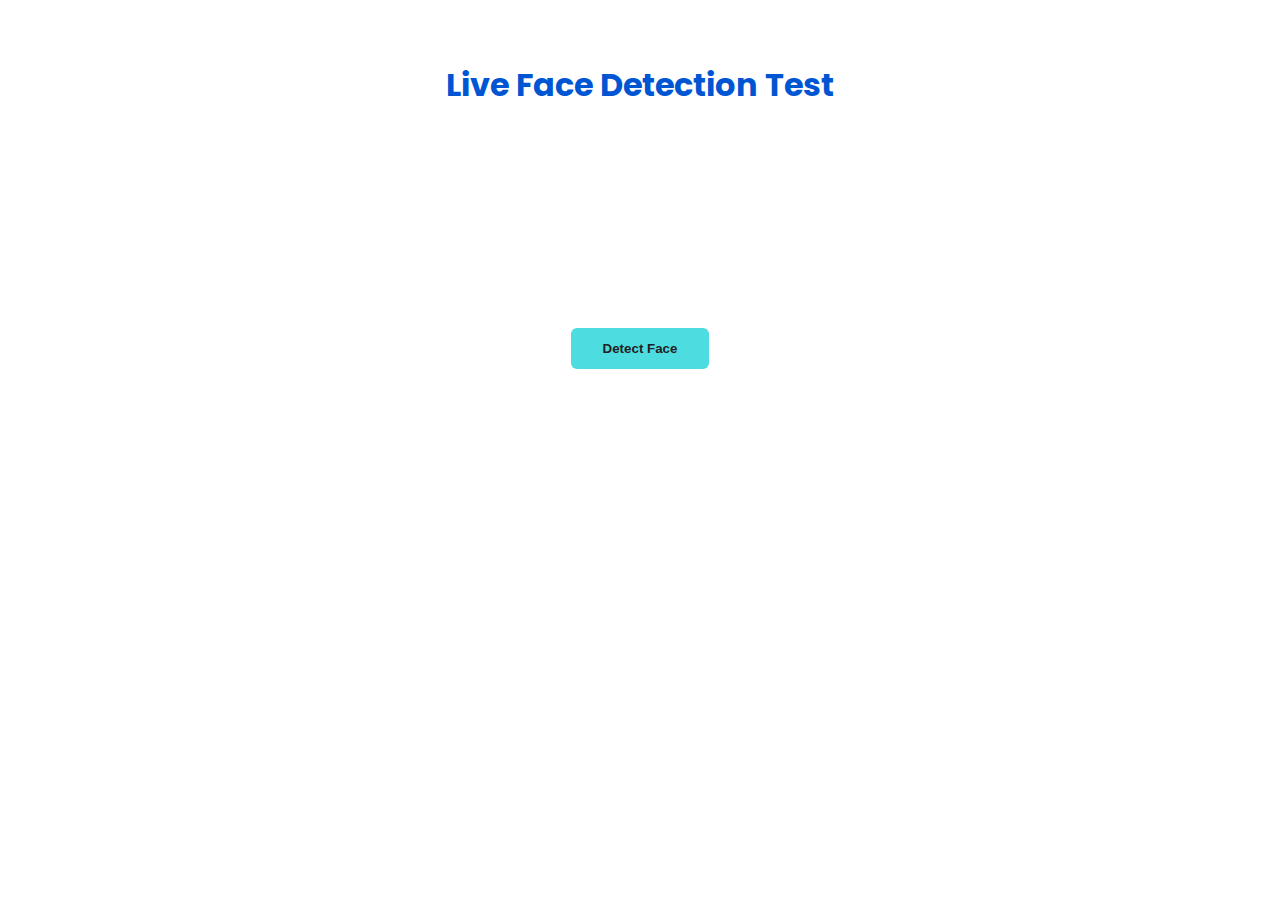
<file: static/index1.html>
<!DOCTYPE html>
<html lang="en">
<head>
  <meta charset="UTF-8">
  <meta name="viewport" content="width=device-width, initial-scale=1.0">
  <title>TraceFace X – Live Detection Demo</title>
  <link href="https://fonts.googleapis.com/css2?family=Open+Sans&family=Poppins:wght@600&display=swap" rel="stylesheet">
  <style>
    body {
      font-family: 'Open Sans', sans-serif;
      background: #ffffff;
      color: #222;
      padding: 2rem;
    }
    h1 {
      font-family: 'Poppins', sans-serif;
      color: #0056d2;
      text-align: center;
    }
    .container {
      max-width: 800px;
      margin: 2rem auto;
      text-align: center;
    }
    video, canvas {
      width: 100%;
      border-radius: 10px;
      margin-top: 1rem;
    }
    button {
      padding: 0.8rem 2rem;
      font-weight: bold;
      margin-top: 1rem;
      border: none;
      border-radius: 6px;
      background-color: #4ddde0;
      color: #222;
      cursor: pointer;
    }
    .response {
      margin-top: 1rem;
      font-weight: bold;
    }
  </style>
</head>
<body>
  <h1>Live Face Detection Test</h1>
  <div class="container">
    <video id="video" autoplay muted></video>
    <button onclick="captureAndSend()">Detect Face</button>
    <canvas id="canvas" style="display:none;"></canvas>
    <div class="response" id="response"></div>
  </div>

  <script>
    const video = document.getElementById('video');
    const canvas = document.getElementById('canvas');
    const responseDiv = document.getElementById('response');

    // Access webcam
    navigator.mediaDevices.getUserMedia({ video: true })
      .then(stream => {
        video.srcObject = stream;
      })
      .catch(err => {
        console.error('Error accessing webcam:', err);
      });

    async function captureAndSend() {
      const context = canvas.getContext('2d');
      canvas.width = video.videoWidth;
      canvas.height = video.videoHeight;
      context.drawImage(video, 0, 0, canvas.width, canvas.height);

      canvas.toBlob(async blob => {
        const formData = new FormData();
        formData.append('image', blob, 'frame.jpg');

        try {
          const res = await fetch('http://localhost:5000/api/detect', {
            method: 'POST',
            body: formData
          });
          const data = await res.json();
          responseDiv.textContent = 'Detection result: ' + JSON.stringify(data);
        } catch (err) {
          console.error('API call failed:', err);
          responseDiv.textContent = 'Error contacting server.';
        }
      }, 'image/jpeg');
    }
  </script>
</body>
</html>
</file>
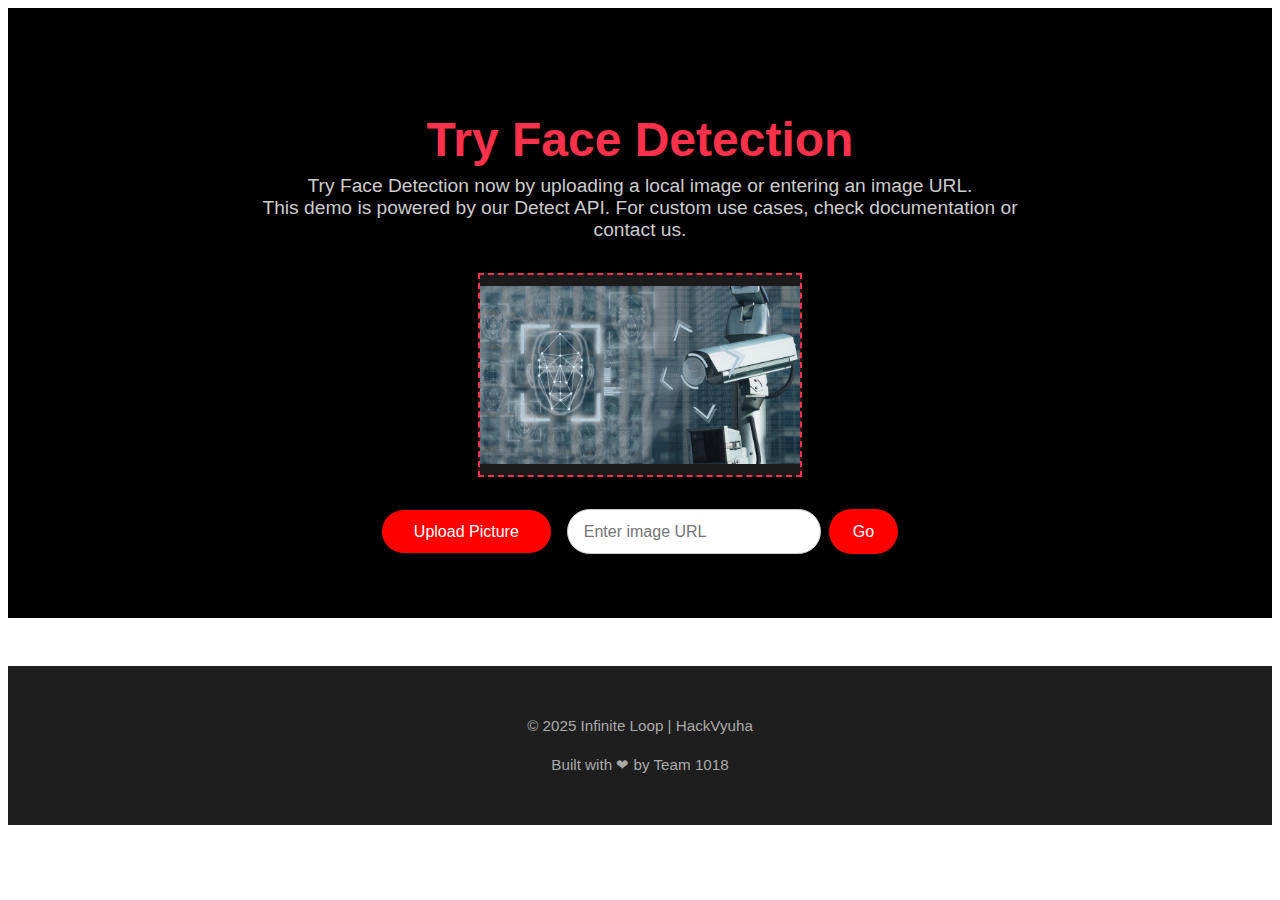
<file: static/upload.html>
<!DOCTYPE html>
<html lang="en">
<head>
    <meta charset="UTF-8">
    <meta name="viewport" content="width=, initial-scale=1.0">
    <title>Document</title>
</head>
<body>
    

    <section class="section" style="padding: 4rem 1rem; background-color: #000; color: #fff; text-align: center;">
        <h2 style="font-size: 3rem; font-weight: 700; margin-bottom: 0.5rem; color: #fa314a; font-family: 'Poppins', sans-serif;">
          Try Face Detection
        </h2>
        <p style="max-width: 800px; margin: 0 auto 2rem; font-size: 1.2rem; font-weight: 500; color: #ccc; font-family: 'Poppins', sans-serif;">
          Try Face Detection now by uploading a local image or entering an image URL.<br>
          This demo is powered by our Detect API. For custom use cases, check documentation or contact us.
        </p>
      
      <!-- Image Preview Placeholder -->
<div style="width: 320px; height: 200px; background-color: #1a1a1a; border: 2px dashed #fa314a; margin: 0 auto 2rem; display: flex; align-items: center; justify-content: center; overflow: hidden;">
    <img id="previewImage" src="cctv.png" alt="Image preview" style="max-width: 100%; max-height: 100%;" />
  </div>
  
          
        <!-- Upload + URL Input Controls -->
        <div style="display: flex; flex-wrap: wrap; justify-content: center; gap: 1rem; align-items: center;">
          
          <!-- Upload Button -->
          <div>
            <input type="file" id="upload-photo" accept="image/*" style="display: none;" />
            <label for="upload-photo" style="
              background-color: red;
              color: white;
              font-size: 1rem;
              padding: 0.8rem 2rem;
              border-radius: 999px;
              cursor: pointer;
              transition: 0.3s ease;
              font-family: 'Poppins', sans-serif;
              display: inline-block;
            ">Upload Picture</label>
          </div>
      
          <!-- URL Input + Go Button -->
          <div style="display: flex; gap: 0.5rem; flex-wrap: wrap;">
            <input type="text" placeholder="Enter image URL" style="
              padding: 0.8rem 1rem;
              border-radius: 999px;
              border: 1px solid #ccc;
              width: 220px;
              font-size: 1rem;
              outline: none;
              font-family: 'Poppins', sans-serif;
            " />
            <button style="
              background-color: red;
              color: white;
              font-size: 1rem;
              padding: 0.8rem 1.5rem;
              border-radius: 999px;
              border: none;
              cursor: pointer;
              font-family: 'Poppins', sans-serif;
            ">Go</button>
          </div>
        </div>
      </section>
      <footer style="
  background: #1e1e1e;
  color: #aaa;
  text-align: center;
  padding: 2rem;
  margin-top: 3rem;
  font-family: 'Poppins', sans-serif;
  font-size: 0.95rem;
  line-height: 1.6;
">
  <p>&copy; 2025 Infinite Loop | HackVyuha</p>
  <p>Built with ❤ by Team 1018</p>
</footer>


     
</body>
</html>
</file>
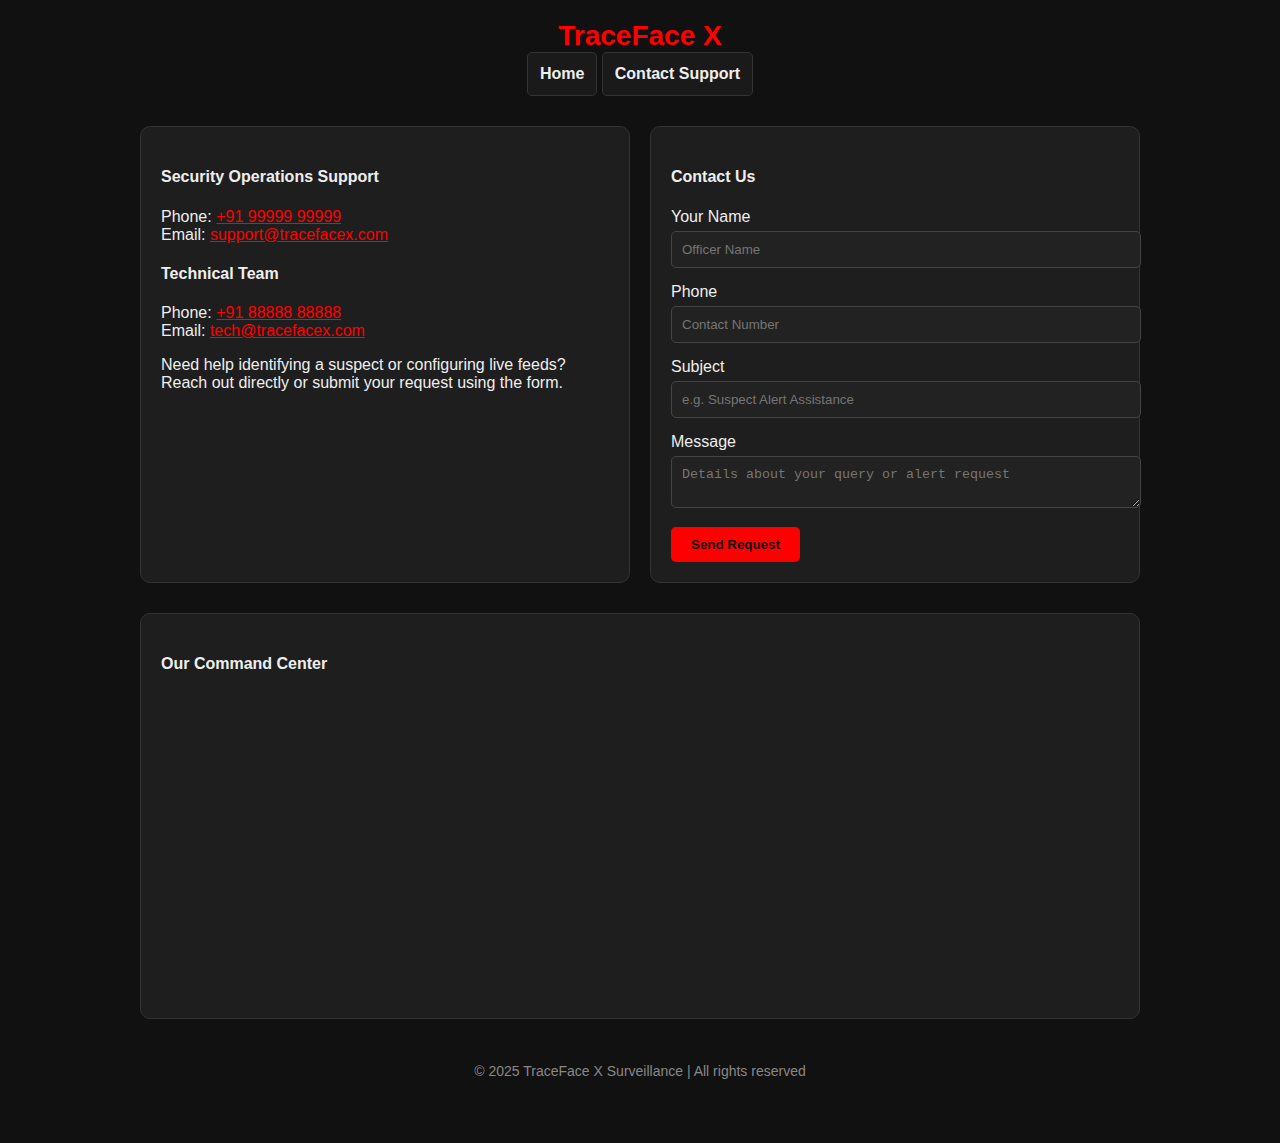
<file: templates/contact-us.html>
<!DOCTYPE html>
<html lang="en">
  <head>
    <meta charset="utf-8" />
    <title>TraceFace X - Contact</title>
    <meta name="viewport" content="width=device-width, initial-scale=1.0" />
    <style>
      body {
        background-color: #111;
        margin: 0;
        font-family: "Segoe UI", sans-serif;
        color: #eee;
      }

      .container {
        max-width: 1000px;
        margin: 0 auto;
        padding: 20px;
      }

      .masthead {
        text-align: center;
        padding-bottom: 10px;
      }

      .masthead h3 {
        color: red;
        margin: 0;
        font-size: 28px;
      }

      .navbar a {
        color: #eee;
        text-decoration: none;
        padding: 12px;
        display: inline-block;
        font-weight: bold;
        background-color: #1a1a1a;
        border: 1px solid #333;
        border-radius: 5px;
      }

      .row {
        display: flex;
        flex-wrap: wrap;
        gap: 20px;
        margin-top: 20px;
      }

      .card {
        background-color: #1e1e1e;
        padding: 20px;
        border-radius: 10px;
        border: 1px solid #333;
      }

      .half {
        flex: 1;
        min-width: 300px;
      }

      input, textarea {
        width: 100%;
        padding: 10px;
        background-color: #222;
        border: 1px solid #444;
        color: #eee;
        border-radius: 5px;
        margin-top: 5px;
        margin-bottom: 15px;
      }

      button {
        padding: 10px 20px;
        background-color: red;
        border: none;
        color: #111;
        font-weight: bold;
        border-radius: 5px;
        cursor: pointer;
      }

      iframe {
        border: none;
        width: 100%;
        height: 300px;
        border-radius: 10px;
      }

      .footer {
        text-align: center;
        padding: 30px 0;
        font-size: 14px;
        color: #888;
      }
    </style>
  </head>

  <body>
    <div class="container">
      <div class="masthead">
        <h3>TraceFace X</h3>
        <div class="navbar">
          <a href="index.html">Home</a>
          <a href="#">Contact Support</a>
        </div>
      </div>

      <div class="row">
        <div class="half card">
          <h4>Security Operations Support</h4>
          <p>
            Phone: <a href="tel:+919999999999" style="color: red;">+91 99999 99999</a><br />
            Email: <a href="mailto:support@tracefacex.com" style="color: red;">support@tracefacex.com</a>
          </p>

          <h4>Technical Team</h4>
          <p>
            Phone: <a href="tel:+918888888888" style="color: red;">+91 88888 88888</a><br />
            Email: <a href="mailto:tech@tracefacex.com" style="color: red;">tech@tracefacex.com</a>
          </p>

          <p>
            Need help identifying a suspect or configuring live feeds? Reach out directly or submit your request using the form.
          </p>
        </div>

        <div class="half card">
          <h4>Contact Us</h4>
          <form>
            <label for="name">Your Name</label>
            <input type="text" id="name" placeholder="Officer Name" />

            <label for="phone">Phone</label>
            <input type="text" id="phone" placeholder="Contact Number" />

            <label for="subject">Subject</label>
            <input type="text" id="subject" placeholder="e.g. Suspect Alert Assistance" />

            <label for="message">Message</label>
            <textarea id="message" placeholder="Details about your query or alert request"></textarea>

            <button type="submit">Send Request</button>
          </form>
        </div>
      </div>

      <div class="row" style="margin-top: 30px;">
        <div class="card" style="width: 100%;">
          <h4>Our Command Center</h4>
          <iframe
            src="https://maps.google.com/maps?q=Delhi%20India&t=&z=13&ie=UTF8&iwloc=&output=embed">
          </iframe>
        </div>
      </div>

      <div class="footer">
        <p>&copy; 2025 TraceFace X Surveillance | All rights reserved</p>
      </div>
    </div>
  </body>
</html>
</file>
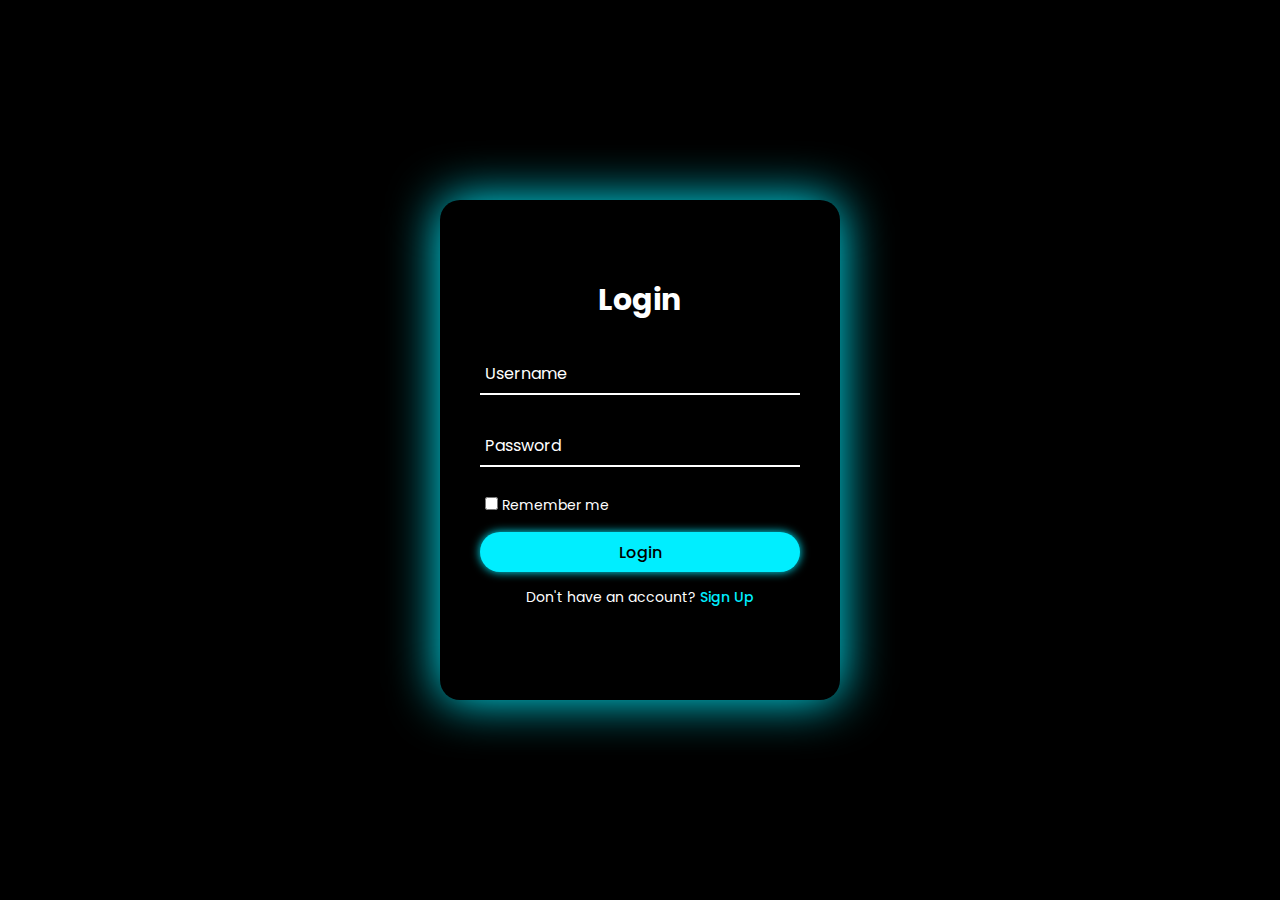
<file: templates/login.html>
<!DOCTYPE html>
<html lang="en">
<head>
  <meta charset="UTF-8">
  <meta http-equiv="X-UA-Compatible" content="IE=edge">
  <meta name="viewport" content="width=device-width, initial-scale=1.0">
  <title>TraceFace X – Login/Sign-up</title>
</head>
<style>
  @import url('https://fonts.googleapis.com/css2?family=Poppins:wght@300;400;500;600;700;800;900&display=swap');
* {
  margin: 0;
  padding: 0;
  box-sizing: border-box;
  font-family: 'Poppins', sans-serif;
}
body {
  display: flex;
  justify-content: center;
  align-items: center;
  min-height: 100vh;
  background: #000;
}
.wrapper {
  position: relative;
  width: 400px;
  height: 500px;
  background: #000;
  box-shadow: 0 0 50px #0ef;
  border-radius: 20px;
  padding: 40px;
  overflow: hidden;
}
.wrapper:hover {
  animation: animate 1s linear infinite;
}
@keyframes animate {
  100% {
    filter: hue-rotate(360deg);
  }
}
.form-wrapper {
    display: flex;
    justify-content: center;
    align-items: center;
    width: 100%;
    height: 100%;
    transition: 1s ease-in-out;
  }
  .wrapper.active .form-wrapper.sign-in {
    transform: translateY(-450px);
  }
  .wrapper .form-wrapper.sign-up {
    position: absolute;
    top: 450px;
    left: 0;
  }
  .wrapper.active .form-wrapper.sign-up {
    transform: translateY(-450px);
  }
  h2 {
    font-size: 30px;
    color: #fff;
    text-align: center;
  }
  .input-group {
    position: relative;
    margin: 30px 0;
    border-bottom: 2px solid #fff;
  }
  .input-group label {
    position: absolute;
    top: 50%;
    left: 5px;
    transform: translateY(-50%);
    font-size: 16px;
    color: #fff;
    pointer-events: none;
    transition: .5s;
  }
  .input-group input {
    width: 320px;
    height: 40px;
    font-size: 16px;
    color: #fff;
    padding: 0 5px;
    background: transparent;
    border: none;
    outline: none;
  }
  .input-group input:focus~label,
.input-group input:valid~label {
  top: -5px;
}
.remember {
  margin: -5px 0 15px 5px;
}
.remember label {
  color: #fff;
  font-size: 14px;
}
.remember label input {
  accent-color: #0ef;
}
button {
  position: relative;
  width: 100%;
  height: 40px;
  background: #0ef;
  box-shadow: 0 0 10px #0ef;
  font-size: 16px;
  color: #000;
  font-weight: 500;
  cursor: pointer;
  border-radius: 30px;
  border: none;
  outline: none;
}
.signUp-link {
  font-size: 14px;
  text-align: center;
  margin: 15px 0;
}
.signUp-link p {
  color: #fff;
}
.signUp-link p a {
  color: #0ef;
  text-decoration: none;
  font-weight: 500;
}
.signUp-link p a:hover {
  text-decoration: underline;
}
</style>
<body>
  <div class="wrapper">
    <div class="form-wrapper sign-in">
      <form action="">
        <h2>Login</h2>
        <div class="input-group">
          <input type="text" required>
          <label for="">Username</label>
        </div>
        <div class="input-group">
          <input type="password" required>
          <label for="">Password</label>
        </div>
        <div class="remember">
          <label><input type="checkbox"> Remember me</label>
        </div>
        <button type="submit">Login</button>
        <div class="signUp-link">
          <p>Don't have an account? <a href="#" class="signUpBtn-link">Sign Up</a></p>
        </div>
      </form>
    </div>
    <div class="form-wrapper sign-up">
      <form action="">
            <h2>Sign Up</h2>
              <div class="input-group">
                <input type="text" required>
                <label for="">Username</label>
              </div>
              <div class="input-group">
                <input type="email" required>
                <label for="">Email</label>
              </div>
              <div class="input-group">
                <input type="password" required>
                <label for="">Password</label>
              </div>
              <div class="remember">
                <label><input type="checkbox"> I agree to the terms & conditions</label>
              </div>
              <button type="submit">Sign Up</button>
              <div class="signUp-link">
                <p>Already have an account? <a href="#" class="signInBtn-link">Sign In</a></p>
              </div>
      </form>
    </div>
  </div>
  <script >
    const signInBtnLink = document.querySelector('.signInBtn-link');
const signUpBtnLink = document.querySelector('.signUpBtn-link');
const wrapper = document.querySelector('.wrapper');
signUpBtnLink.addEventListener('click', () => {
    wrapper.classList.toggle('active');
});
signInBtnLink.addEventListener('click', () => {
    wrapper.classList.toggle('active');
});
  </script>
</body>
</html>
</file>
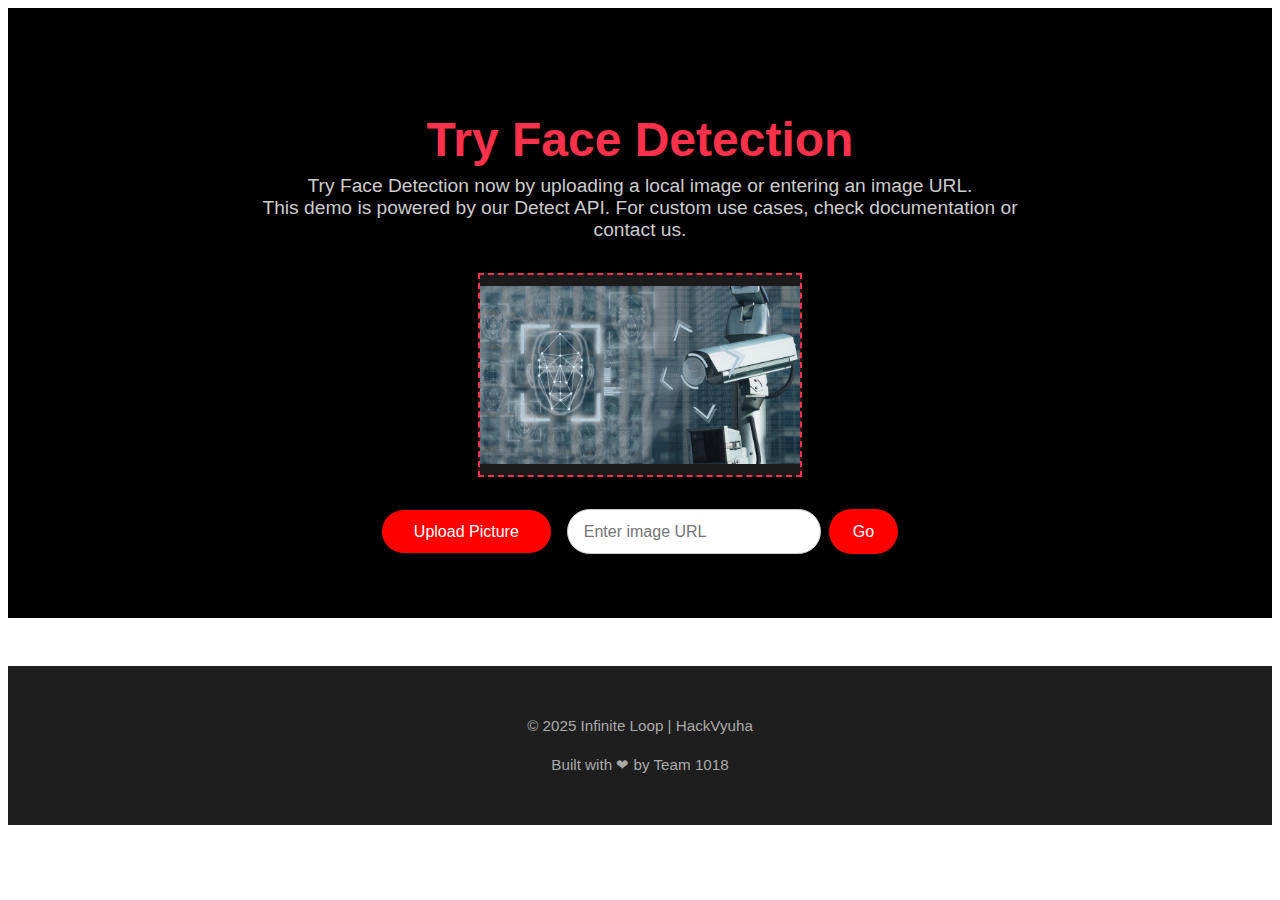
<file: templates/upload.html>
<!DOCTYPE html>
<html lang="en">
<head>
    <meta charset="UTF-8">
    <meta name="viewport" content="width=, initial-scale=1.0">
    <title>Document</title>
</head>
<body>
    

    <section class="section" style="padding: 4rem 1rem; background-color: #000; color: #fff; text-align: center;">
        <h2 style="font-size: 3rem; font-weight: 700; margin-bottom: 0.5rem; color: #fa314a; font-family: 'Poppins', sans-serif;">
          Try Face Detection
        </h2>
        <p style="max-width: 800px; margin: 0 auto 2rem; font-size: 1.2rem; font-weight: 500; color: #ccc; font-family: 'Poppins', sans-serif;">
          Try Face Detection now by uploading a local image or entering an image URL.<br>
          This demo is powered by our Detect API. For custom use cases, check documentation or contact us.
        </p>
      
      <!-- Image Preview Placeholder -->
<div style="width: 320px; height: 200px; background-color: #1a1a1a; border: 2px dashed #fa314a; margin: 0 auto 2rem; display: flex; align-items: center; justify-content: center; overflow: hidden;">
    <img id="previewImage" src="cctv.png" alt="Image preview" style="max-width: 100%; max-height: 100%;" />
  </div>
  
          
        <!-- Upload + URL Input Controls -->
        <div style="display: flex; flex-wrap: wrap; justify-content: center; gap: 1rem; align-items: center;">
          
          <!-- Upload Button -->
          <div>
            <input type="file" id="upload-photo" accept="image/*" style="display: none;" />
            <label for="upload-photo" style="
              background-color: red;
              color: white;
              font-size: 1rem;
              padding: 0.8rem 2rem;
              border-radius: 999px;
              cursor: pointer;
              transition: 0.3s ease;
              font-family: 'Poppins', sans-serif;
              display: inline-block;
            ">Upload Picture</label>
          </div>
      
          <!-- URL Input + Go Button -->
          <div style="display: flex; gap: 0.5rem; flex-wrap: wrap;">
            <input type="text" placeholder="Enter image URL" style="
              padding: 0.8rem 1rem;
              border-radius: 999px;
              border: 1px solid #ccc;
              width: 220px;
              font-size: 1rem;
              outline: none;
              font-family: 'Poppins', sans-serif;
            " />
            <button style="
              background-color: red;
              color: white;
              font-size: 1rem;
              padding: 0.8rem 1.5rem;
              border-radius: 999px;
              border: none;
              cursor: pointer;
              font-family: 'Poppins', sans-serif;
            ">Go</button>
          </div>
        </div>
      </section>
      <footer style="
  background: #1e1e1e;
  color: #aaa;
  text-align: center;
  padding: 2rem;
  margin-top: 3rem;
  font-family: 'Poppins', sans-serif;
  font-size: 0.95rem;
  line-height: 1.6;
">
  <p>&copy; 2025 Infinite Loop | HackVyuha</p>
  <p>Built with ❤ by Team 1018</p>
</footer>
<script>
  const uploadInput = document.getElementById('upload-photo');
  const previewImage = document.getElementById('previewImage');

  uploadInput.addEventListener('change', async () => {
    const file = uploadInput.files[0];
    if (!file) return;

    // Preview the image
    previewImage.src = URL.createObjectURL(file);

    const formData = new FormData();
    formData.append('image', file);

    try {
      // First: Try face matching
      const matchResponse = await fetch('/api/match', {
        method: 'POST',
        body: formData
      });
      const matchResult = await matchResponse.json();
      alert(matchResult.message);

      // If no match, proceed to detect and save
      if (matchResult.message.includes('No match')) {
        const detectResponse = await fetch('/api/detect', {
          method: 'POST',
          body: formData
        });
        const detectResult = await detectResponse.json();
        alert(detectResult.message);
      }
    } catch (err) {
      console.error(err);
      alert('Error processing image');
    }
  });
</script>



     
</body>
</html>
</file>
